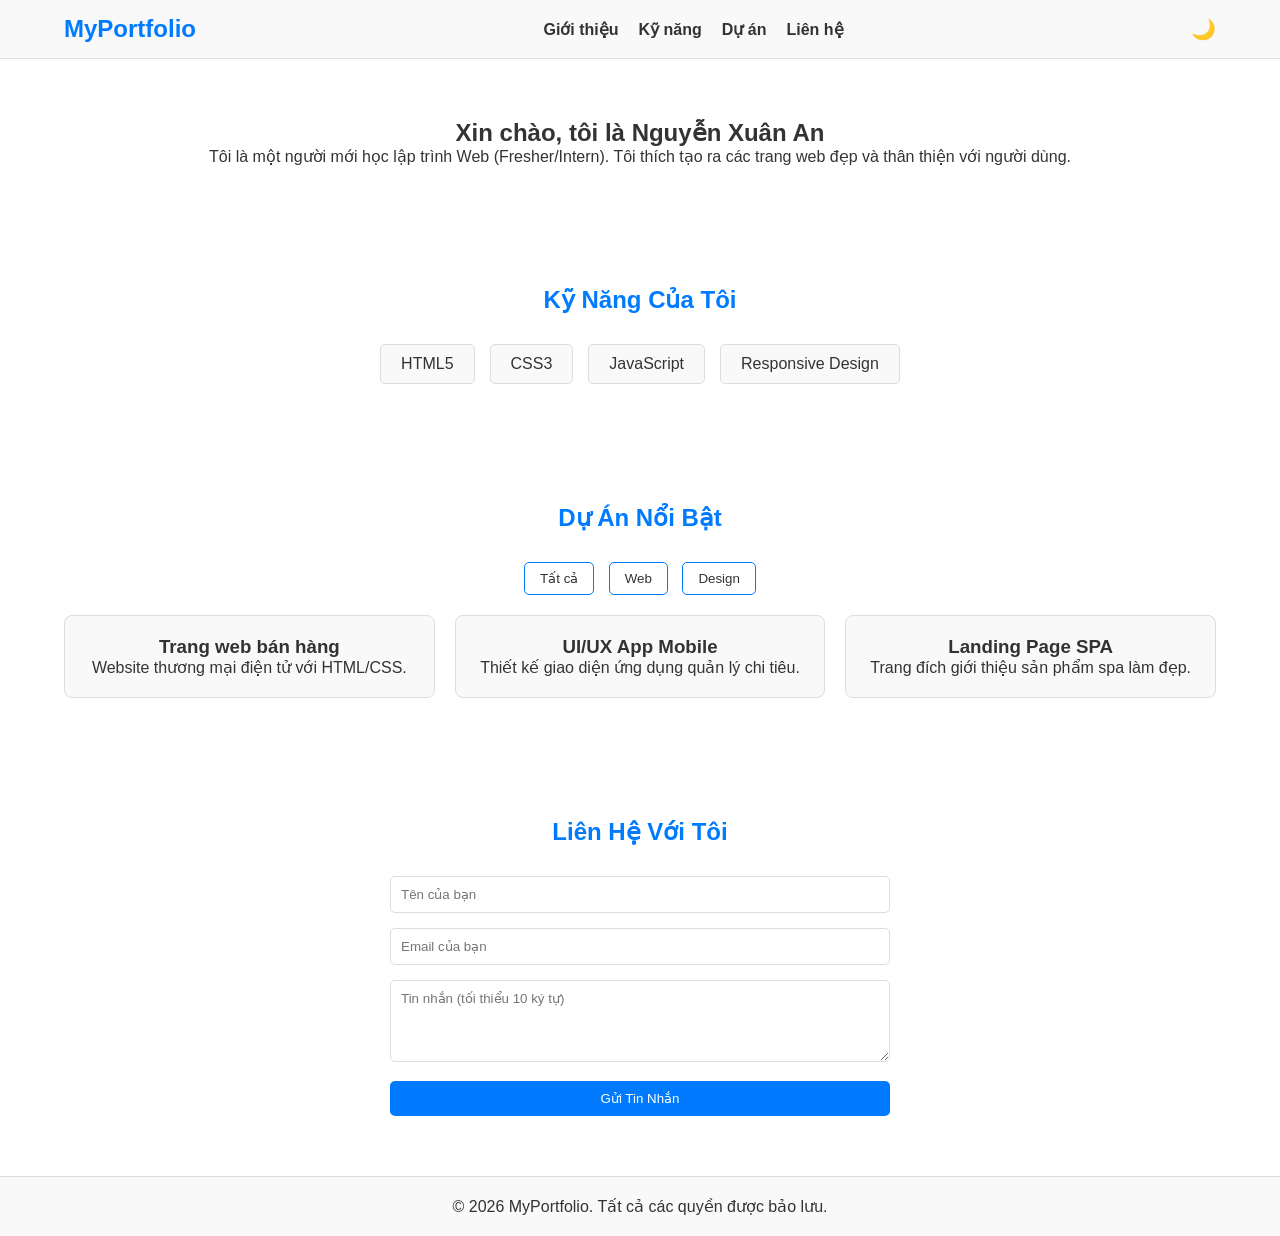
<file: Thuc hanh 1/index.html>
<!DOCTYPE html>
<html lang="vi">
<head>
    <meta charset="UTF-8">
    <meta name="viewport" content="width=device-width, initial-scale=1.0">
    <title>Trang Web Giới Thiệu Bản Thân</title>
    <link rel="stylesheet" href="index.css">
</head>
<body>

    <!-- Header & Navigation -->
    <header>
        <nav class="navbar">
            <div class="logo">MyPortfolio</div>
            <ul class="nav-links" id="navLinks">
                <li><a href="#about">Giới thiệu</a></li>
                <li><a href="#skills">Kỹ năng</a></li>
                <li><a href="#projects">Dự án</a></li>
                <li><a href="#contact">Liên hệ</a></li>
            </ul>
            <div class="nav-actions">
                <button id="theme-toggle">🌙</button>
                <div class="hamburger" id="hamburger">
                    <span></span><span></span><span></span>
                </div>
            </div>
        </nav>
    </header>

    <main>
        <!-- Phần Giới Thiệu -->
        <section id="about" class="section">
            <h1>Xin chào, tôi là <span>Nguyễn Xuân An</span></h1>
            <p>Tôi là một người mới học lập trình Web (Fresher/Intern). Tôi thích tạo ra các trang web đẹp và thân thiện với người dùng.</p>
        </section>

        <!-- Phần Kỹ Năng -->
        <section id="skills" class="section">
            <h2>Kỹ Năng Của Tôi</h2>
            <div class="skills-container">
                <div class="skill-box">HTML5</div>
                <div class="skill-box">CSS3</div>
                <div class="skill-box">JavaScript</div>
                <div class="skill-box">Responsive Design</div>
            </div>
        </section>

        <!-- Phần Dự Án -->
        <section id="projects" class="section">
            <h2>Dự Án Nổi Bật</h2>
            <!-- Bộ lọc dự án -->
            <div class="filter-buttons">
                <button class="filter-btn" data-filter="all">Tất cả</button>
                <button class="filter-btn" data-filter="web">Web</button>
                <button class="filter-btn" data-filter="design">Design</button>
            </div>
            
            <div class="projects-grid">
                <div class="project-card" data-category="web">
                    <h3>Trang web bán hàng</h3>
                    <p>Website thương mại điện tử với HTML/CSS.</p>
                </div>
                <div class="project-card" data-category="design">
                    <h3>UI/UX App Mobile</h3>
                    <p>Thiết kế giao diện ứng dụng quản lý chi tiêu.</p>
                </div>
                <div class="project-card" data-category="web">
                    <h3>Landing Page SPA</h3>
                    <p>Trang đích giới thiệu sản phẩm spa làm đẹp.</p>
                </div>
            </div>
        </section>

        <!-- Phần Liên Hệ -->
        <section id="contact" class="section">
            <h2>Liên Hệ Với Tôi</h2>
            <form id="contactForm">
                <div class="form-group">
                    <input type="text" id="name" placeholder="Tên của bạn">
                    <small class="error-msg" id="nameError"></small>
                </div>
                <div class="form-group">
                    <input type="email" id="email" placeholder="Email của bạn">
                    <small class="error-msg" id="emailError"></small>
                </div>
                <div class="form-group">
                    <textarea id="message" rows="4" placeholder="Tin nhắn (tối thiểu 10 ký tự)"></textarea>
                    <small class="error-msg" id="messageError"></small>
                </div>
                <button type="submit" class="submit-btn">Gửi Tin Nhắn</button>
            </form>
        </section>
    </main>

    <!-- Footer -->
    <footer>
        <p>&copy; <span id="currentYear"></span> MyPortfolio. Tất cả các quyền được bảo lưu.</p>
    </footer>

    <script src="script.js"></script>
</body>
</html>
</file>
<file: Thuc hanh 1/index.css>
/* CSS Variables để dễ dàng làm Dark/Light mode */
:root {
    --bg-color: #ffffff;
    --text-color: #333333;
    --primary-color: #007bff;
    --card-bg: #f9f9f9;
    --border-color: #dddddd;
}

/* Thêm class .dark-mode vào body khi bật chế độ tối */
body.dark-mode {
    --bg-color: #121212;
    --text-color: #f1f1f1;
    --primary-color: #4da3ff;
    --card-bg: #1e1e1e;
    --border-color: #333333;
}

/* Cài đặt cơ bản */
* {
    margin: 0;
    padding: 0;
    box-sizing: border-box;
    font-family: Arial, sans-serif;
    scroll-behavior: smooth; /* Smooth scroll bằng CSS */
}

body {
    background-color: var(--bg-color);
    color: var(--text-color);
    transition: background-color 0.3s, color 0.3s;
}

/* Header & Menu (Dùng Flexbox) */
header {
    background-color: var(--card-bg);
    border-bottom: 1px solid var(--border-color);
    position: sticky;
    top: 0;
    z-index: 1000;
}

.navbar {
    display: flex;
    justify-content: space-between;
    align-items: center;
    padding: 15px 5%;
}

.logo {
    font-size: 24px;
    font-weight: bold;
    color: var(--primary-color);
}

.nav-links {
    list-style: none;
    display: flex;
    gap: 20px;
}

.nav-links a {
    text-decoration: none;
    color: var(--text-color);
    font-weight: bold;
    transition: color 0.3s;
}

.nav-links a:hover {
    color: var(--primary-color);
}

.nav-actions {
    display: flex;
    align-items: center;
    gap: 15px;
}

#theme-toggle {
    background: none;
    border: none;
    font-size: 20px;
    cursor: pointer;
}

/* Nút Hamburger cho Mobile */
.hamburger {
    display: none;
    flex-direction: column;
    gap: 5px;
    cursor: pointer;
}

.hamburger span {
    width: 25px;
    height: 3px;
    background-color: var(--text-color);
    transition: 0.3s;
}

/* Layout chung cho các Section */
.section {
    padding: 60px 5%;
    text-align: center;
}

.section h2 {
    margin-bottom: 30px;
    color: var(--primary-color);
}

/* Skills */
.skills-container {
    display: flex;
    justify-content: center;
    flex-wrap: wrap;
    gap: 15px;
}

.skill-box {
    background-color: var(--card-bg);
    padding: 10px 20px;
    border: 1px solid var(--border-color);
    border-radius: 5px;
    transition: transform 0.3s, box-shadow 0.3s; /* Hiệu ứng hover */
}

.skill-box:hover {
    transform: translateY(-5px);
    box-shadow: 0 5px 15px rgba(0,0,0,0.1);
}

/* Projects (Dùng Grid) */
.filter-buttons {
    margin-bottom: 20px;
}

.filter-btn {
    padding: 8px 15px;
    margin: 0 5px;
    border: 1px solid var(--primary-color);
    background: none;
    color: var(--text-color);
    cursor: pointer;
    border-radius: 5px;
    transition: 0.3s;
}

.filter-btn:hover {
    background-color: var(--primary-color);
    color: white;
}

.projects-grid {
    display: grid;
    grid-template-columns: repeat(auto-fit, minmax(250px, 1fr));
    gap: 20px;
}

.project-card {
    background-color: var(--card-bg);
    border: 1px solid var(--border-color);
    padding: 20px;
    border-radius: 8px;
    transition: 0.3s;
}

.project-card:hover {
    transform: scale(1.05);
}

/* Form Liên Hệ */
form {
    max-width: 500px;
    margin: 0 auto;
    text-align: left;
}

.form-group {
    margin-bottom: 15px;
}

input, textarea {
    width: 100%;
    padding: 10px;
    border: 1px solid var(--border-color);
    border-radius: 5px;
    background-color: var(--bg-color);
    color: var(--text-color);
}

.submit-btn {
    width: 100%;
    padding: 10px;
    background-color: var(--primary-color);
    color: white;
    border: none;
    border-radius: 5px;
    cursor: pointer;
}

.error-msg {
    color: red;
    font-size: 12px;
    display: block;
    margin-top: 5px;
}

/* Footer */
footer {
    text-align: center;
    padding: 20px;
    background-color: var(--card-bg);
    border-top: 1px solid var(--border-color);
}

/* Responsive - Breakpoint Tablet (< 768px) */
@media (max-width: 768px) {
    .nav-links {
        display: none; /* Ẩn menu đi */
        flex-direction: column;
        position: absolute;
        top: 60px;
        left: 0;
        width: 100%;
        background-color: var(--card-bg);
        text-align: center;
        padding: 20px 0;
        border-bottom: 1px solid var(--border-color);
    }

    .nav-links.active {
        display: flex; /* Hiện menu khi bấm hamburger */
    }

    .hamburger {
        display: flex;
    }
}

/* Responsive - Breakpoint Mobile (< 480px) */
@media (max-width: 480px) {
    .section {
        padding: 40px 5%;
    }
    
    .projects-grid {
        grid-template-columns: 1fr; /* Dự án nằm 1 cột trên điện thoại nhỏ */
    }
}
</file>
